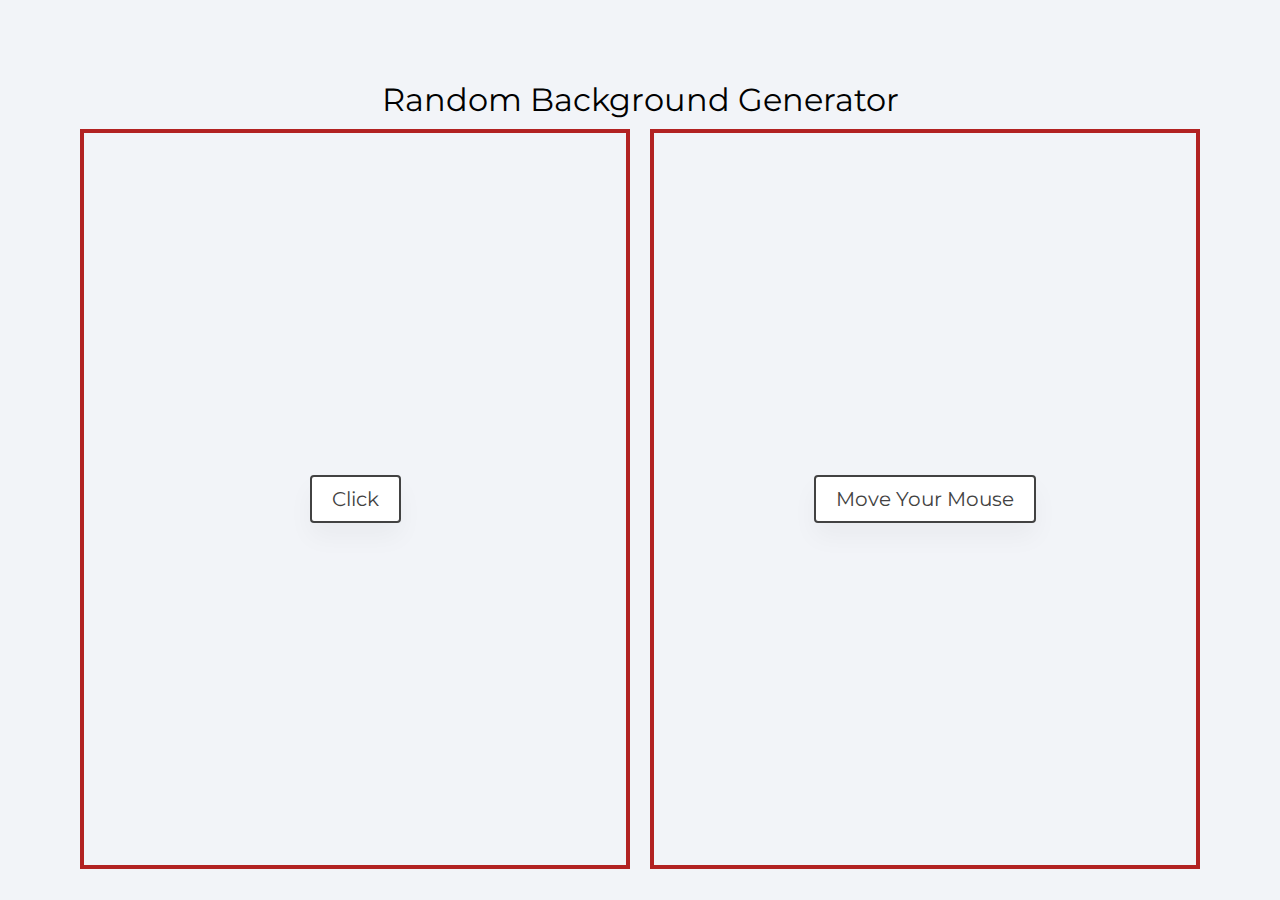
<file: block-BJaaek/code/index.html>
<!DOCTYPE html>
<html lang="en">
  <head>
    <meta charset="UTF-8" />
    <meta name="viewport" content="width=device-width, initial-scale=1.0" />
    <title>
      Random Background Generator
    </title>
    <link
      href="https://fonts.googleapis.com/css2?family=Montserrat:wght@200;400&display=swap"
      rel="stylesheet"
    />
    <link rel="stylesheet" href="style.css" />
  </head>
  <body>
    <div class="container">
      <h1>Random Background Generator</h1>
      <div class="boxes">
        <div class="box first">
          <div class="text">
            <p class="banner">
              Click
            </p>
          </div>
        </div>
        <div class="box second">
          <div class="text">
            <p class="banner">
              Move Your Mouse
            </p>
          </div>
        </div>
      </div>
    </div>
    <script src="./script.js"></script>
  </body>
</html>
</file>
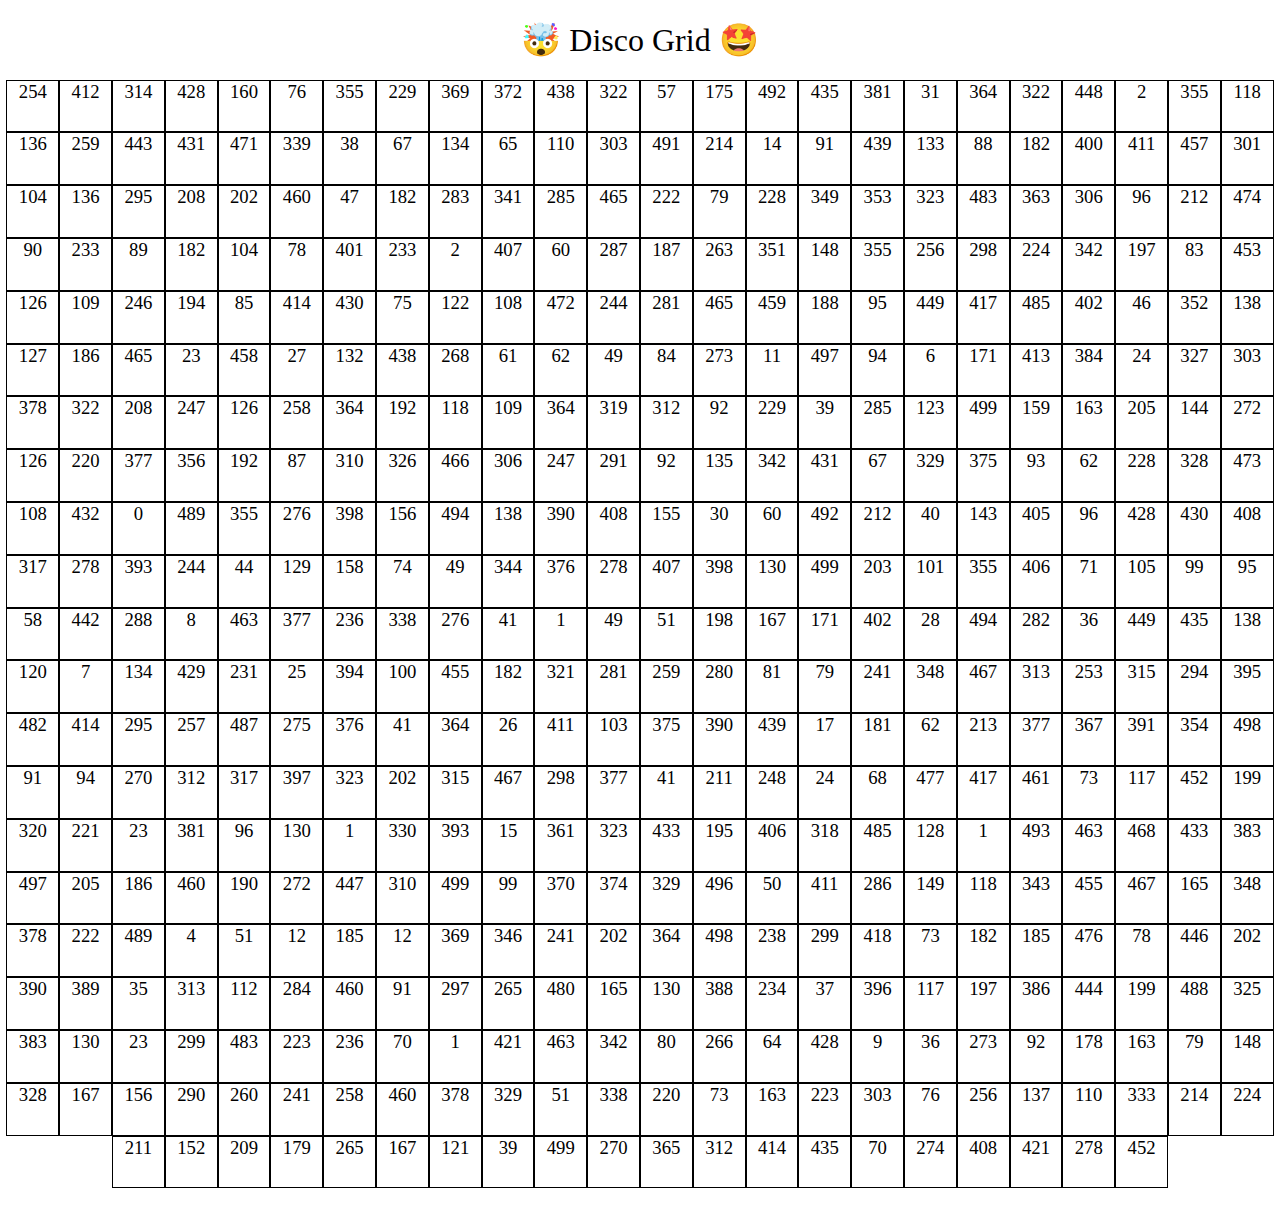
<file: block-BJaael/code/index.html>
<!DOCTYPE html>
<html lang="en">
  <head>
    <meta charset="UTF-8" />
    <meta name="viewport" content="width=device-width, initial-scale=1.0" />
    <title>🤯 Disco Grid 🤩</title>
    <link
      href="https://fonts.googleapis.com/css2?family=Montserrat:wght@200;400&display=swap"
      rel="stylesheet"
    />
    <link rel="stylesheet" href="style.css" />
  </head>
  <body>
    <h1 class="heading">🤯 Disco Grid 🤩</h1>
    <main class="container">
      <section class="boxes flex">

      </section>
    </main>
    <script src="./script.js"></script>
  </body>
</html>
</file>
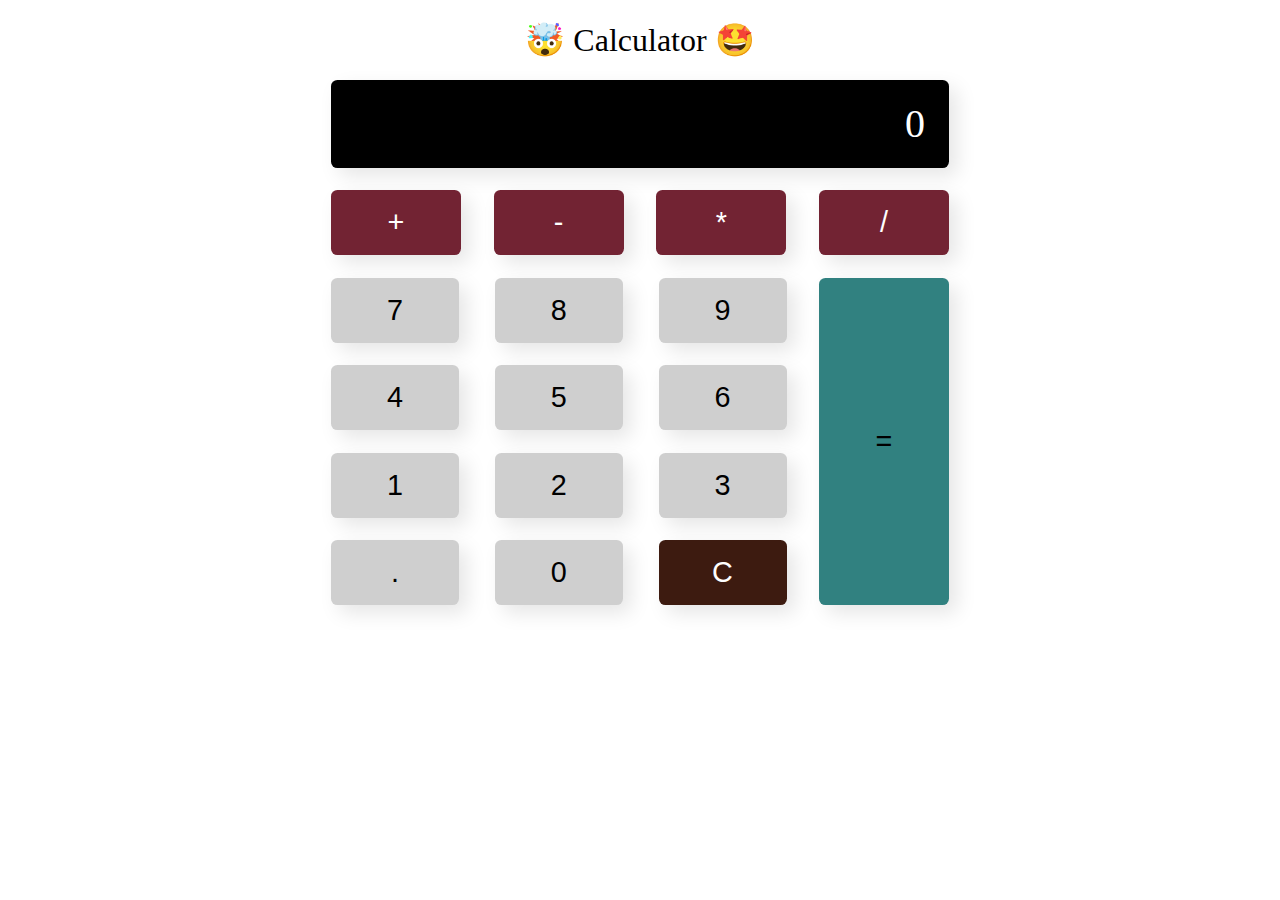
<file: block-BJaaeo/code/index.html>
<!DOCTYPE html>
<html lang="en">
  <head>
    <meta charset="UTF-8" />
    <meta name="viewport" content="width=device-width, initial-scale=1.0" />
    <title>Calculator</title>
    <link
      href="https://fonts.googleapis.com/css2?family=Montserrat:wght@200;400&display=swap"
      rel="stylesheet"
    />
    <link rel="stylesheet" href="style.css" />
  </head>
  <body>
    <h1  class="margin">🤯 Calculator 🤩</h1>
    <main>
      <section class="container">
        <div class="display">text</div>
        <div class="flex operations">
          <button class="flex-20 add btn">+</button>
          <button class="flex-20 sub btn">-</button>
          <button class="flex-20 mul btn">*</button>
          <button class="flex-20 div btn">/</button>
        </div>
        <div class="flex functions">
          <div class="flex-80 flex flex-wrap numbers">
            <button class="btn">7</button>
            <button class="btn">8</button>
            <button class="btn">9</button>
            <button class="btn">4</button>
            <button class="btn">5</button>
            <button class="btn">6</button>
            <button class="btn">1</button>
            <button class="btn">2</button>
            <button class="btn">3</button>
            <button class="btn">.</button>
            <button class="btn">0</button>
            <button class="btn clear">C</button>
          </div>
          <button class="flex-20 equal btn">=</button>
        </div>
      </section>
    </main>
    <script src="./script.js"></script>
  </body>
</html>
</file>
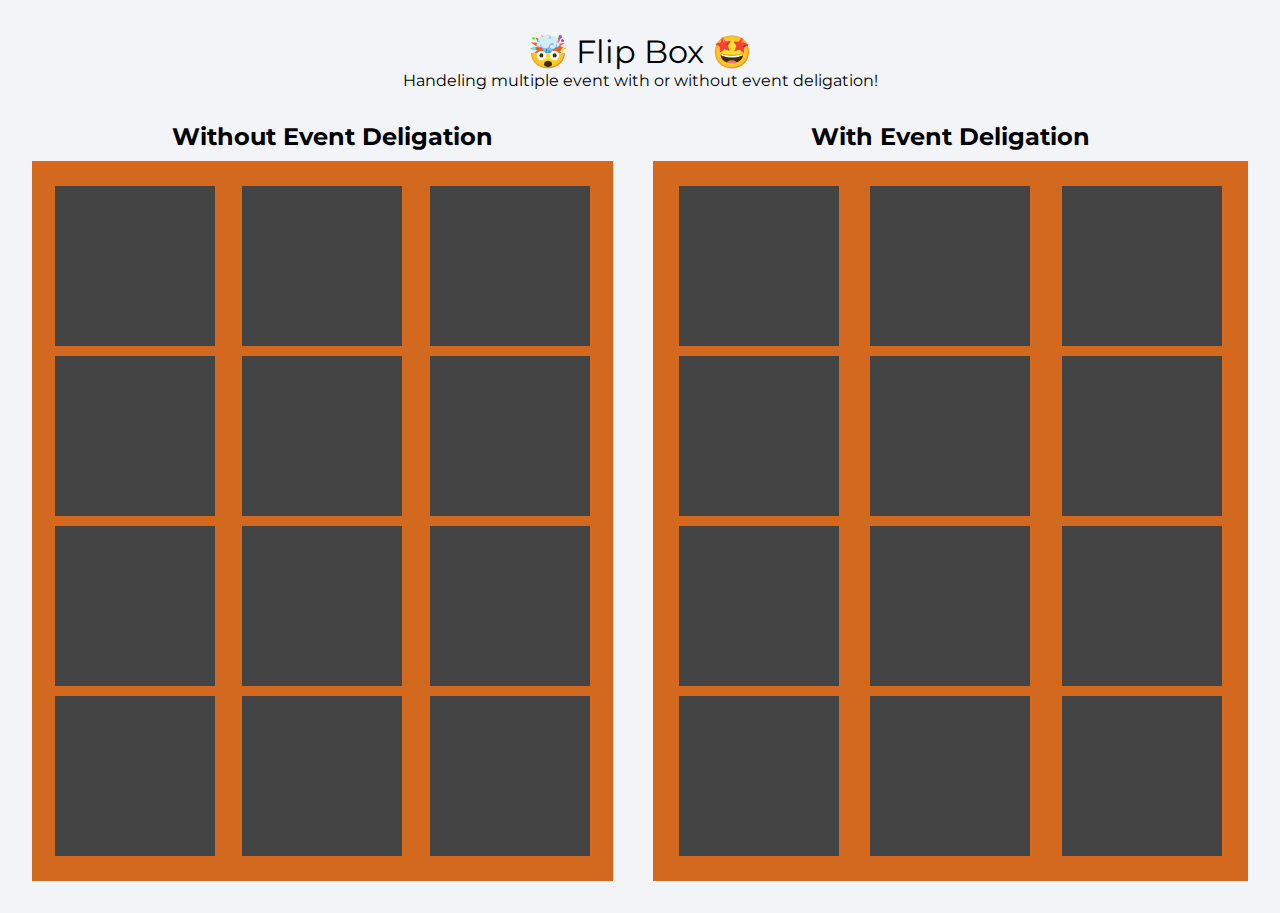
<file: block-BJaaep/code/index.html>
<!DOCTYPE html>
<html lang="en">
  <head>
    <meta charset="UTF-8" />
    <meta name="viewport" content="width=device-width, initial-scale=1.0" />
    <title>Flip Box</title>
    <link
      href="https://fonts.googleapis.com/css2?family=Montserrat:wght@200;400&display=swap"
      rel="stylesheet"
    />
    <link rel="stylesheet" href="style.css" />
  </head>
  <body>
    <h1 class="heading">🤯 Flip Box 🤩</h1>
    <p>Handeling multiple event with or without event deligation!</p>
    <div class="container">
      <div class="wrapper">
        <h2>Without Event Deligation</h2>
        <ul class="boxes first">
          <li class="box"></li>
          <li class="box"></li>
          <li class="box"></li>
          <li class="box"></li>
          <li class="box"></li>
          <li class="box"></li>
          <li class="box"></li>
          <li class="box"></li>
          <li class="box"></li>
          <li class="box"></li>
          <li class="box"></li>
          <li class="box"></li>
        </ul>
      </div>
      <div class="wrapper">
        <h2>With Event Deligation</h2>
        <ul class="boxes second">
          <li class="box"></li>
          <li class="box"></li>
          <li class="box"></li>
          <li class="box"></li>
          <li class="box"></li>
          <li class="box"></li>
          <li class="box"></li>
          <li class="box"></li>
          <li class="box"></li>
          <li class="box"></li>
          <li class="box"></li>
          <li class="box"></li>
        </ul>
      </div>
    </div>
    <script src="./script.js"></script>
  </body>
</html>
</file>
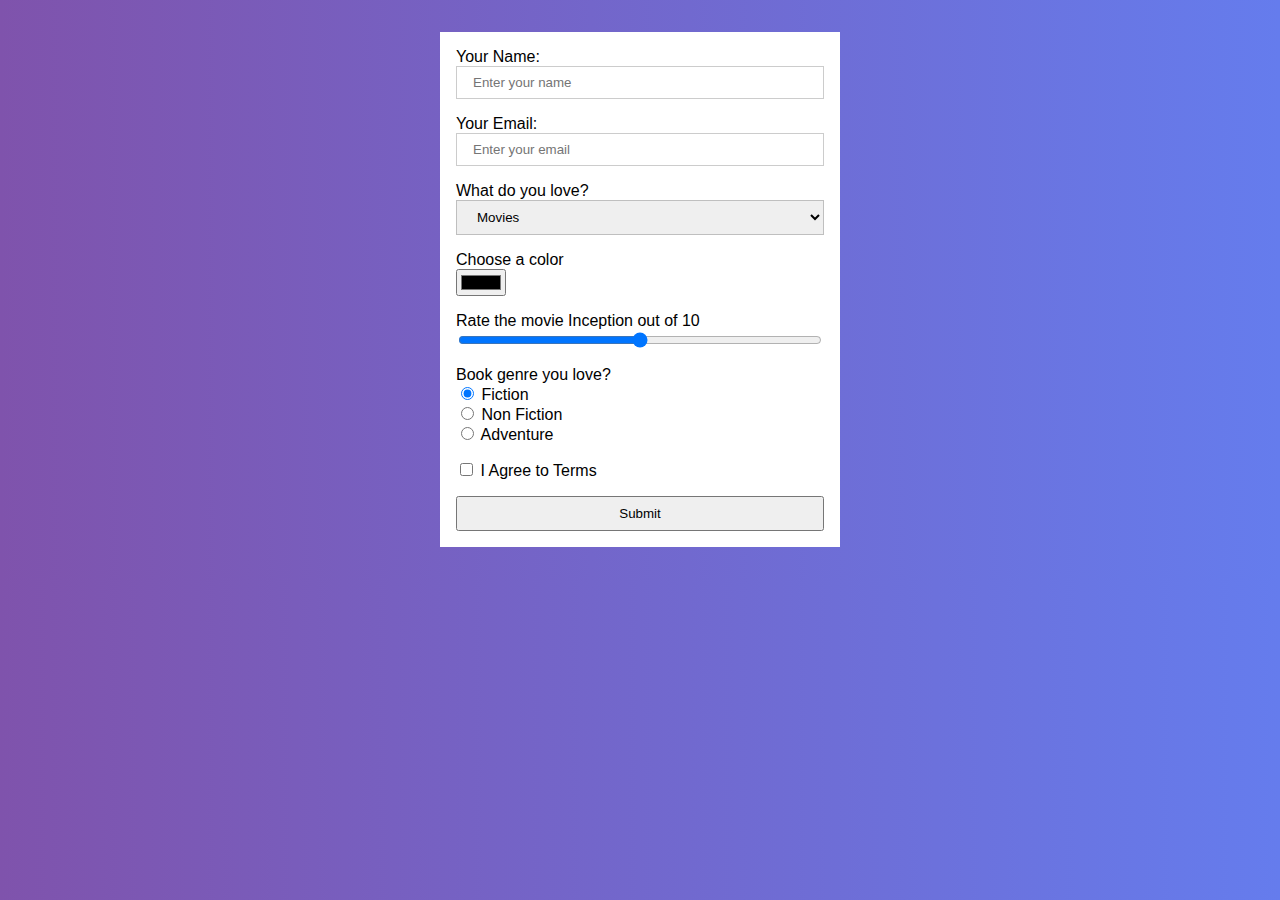
<file: block-BJaaer/code/index.html>
<!DOCTYPE html>
<html lang="en">
  <head>
    <meta charset="UTF-8" />
    <meta name="viewport" content="width=device-width, initial-scale=1.0" />
    <link rel="stylesheet" href="style.css" />
    <title>Handeling Forms 👇</title>
  </head>
  <body>
    <div>
      <form class="container">
        <div class="form-control">
          <label for="name">Your Name:</label>
          <input
            id="name"
            type="text"
            name="text"
            placeholder="Enter your name"
          />
        </div>
        <div class="form-control">
          <label for="email">Your Email:</label>
          <input
            id="email"
            type="text"
            name="email"
            placeholder="Enter your email"
          />
        </div>
        <div class="form-control">
          <label for="movies">What do you love?</label>
          <select id="gender" name="gender">
            <option value="movies">Movies</option>
            <option value="series">Series</option>
            <option value="others">Others</option>
          </select>
        </div>

        <div class="form-control">
          <label for="color">Choose a color</label>
          <input
            id="color"
            type="color"
            name="color"
            placeholder="Enter your email"
          />
        </div>
        <div class="form-control">
          <label for="range"> Rate the movie Inception out of 10 </label>
          <input
            id="range"
            type="range"
            max="10"
            step="1"
            name="range"
            placeholder="Enter your email"
          />
        </div>
        <div class="form-control">
          <label>Book genre you love?</label>

          <div>
            <input
              type="radio"
              id="fiction"
              name="drone"
              value="fiction"
              checked
            />
            <label for="fiction">Fiction</label>
          </div>

          <div>
            <input
              type="radio"
              id="non-fiction"
              name="drone"
              value="non-fiction"
            />
            <label for="non-fiction">Non Fiction</label>
          </div>

          <div>
            <input type="radio" id="adventure" name="drone" value="adventure" />
            <label for="adventure">Adventure</label>
          </div>
        </div>
        <div class="form-control terms">
          <input type="checkbox" id="terms" name="terms" />
          <label for="terms">I Agree to Terms</label>
        </div>
        <button type="submit">Submit</button>
      </form>
      <div class="modal__overlay">
        <div class="container relative">
          <button class="modal__close">x</button>
          <div class="modal_info">
          </div>
        </div>
      </div>
    </div>
    <script src="./script.js"></script>
  </body>
</html>
</file>
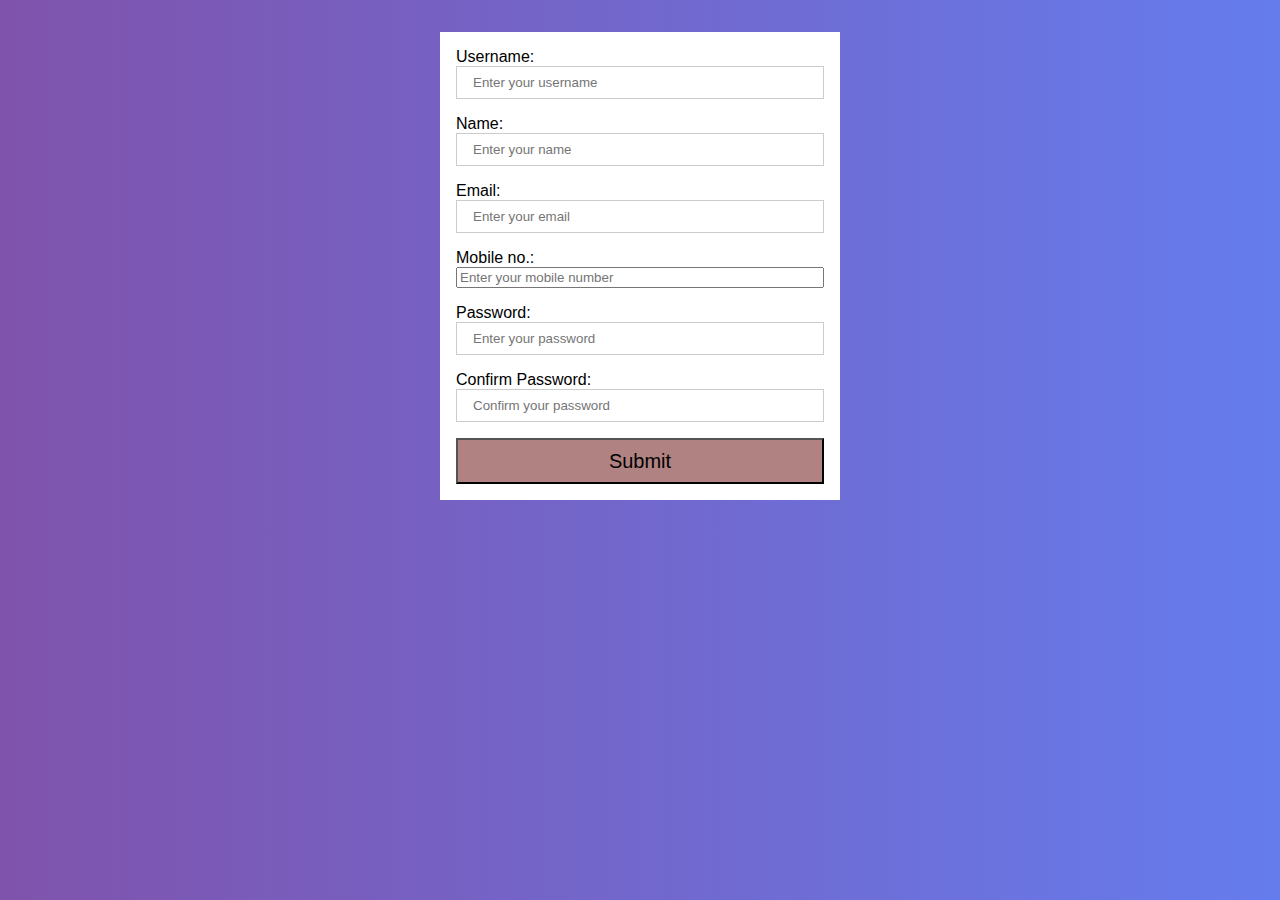
<file: block-BJaaes/code/index.html>
<!DOCTYPE html>
<html lang="en">
  <head>
    <meta charset="UTF-8" />
    <meta name="viewport" content="width=device-width, initial-scale=1.0" />
    <link rel="stylesheet" href="style.css" />
    <title>Form Validation 👇</title>
  </head>
  <body>
    <main>
      <form class="container">
        <div class="form-control">
          <label for="username">Username:</label>
          <input id="username" type="text" name="username" placeholder="Enter your username">
          <small></small>
        </div>
        <div class="form-control">
          <label for="name">Name:</label>
          <input type="text" name="name" id="name" placeholder="Enter your name">
          <small></small>
        </div>
        <div class="form-control">
          <label for="email">Email:</label>
          <input type="text" name="email" id="email" placeholder="Enter your email">
          <small></small>
        </div>
        <div class="form-control">
          <label for="phone">Mobile no.:</label>
          <input type="number" name="phone" id="phone" placeholder="Enter your mobile number">
          <small></small>
        </div>
        <div class="form-control">
          <label for="password">Password:</label>
          <input type="password" name="password" id="password" placeholder="Enter your password">
          <small></small>
        </div>
        <div class="form-control">
          <label for="cnfPassword">Confirm Password:</label>
          <input type="password" name="cnfPassword" id="cnfPassword" placeholder="Confirm your password">
          <small></small>
        </div>
        <button type="submit">Submit</button>
      </form>
    </main>
    <script src="./script.js"></script>
  </body>
</html>
</file>
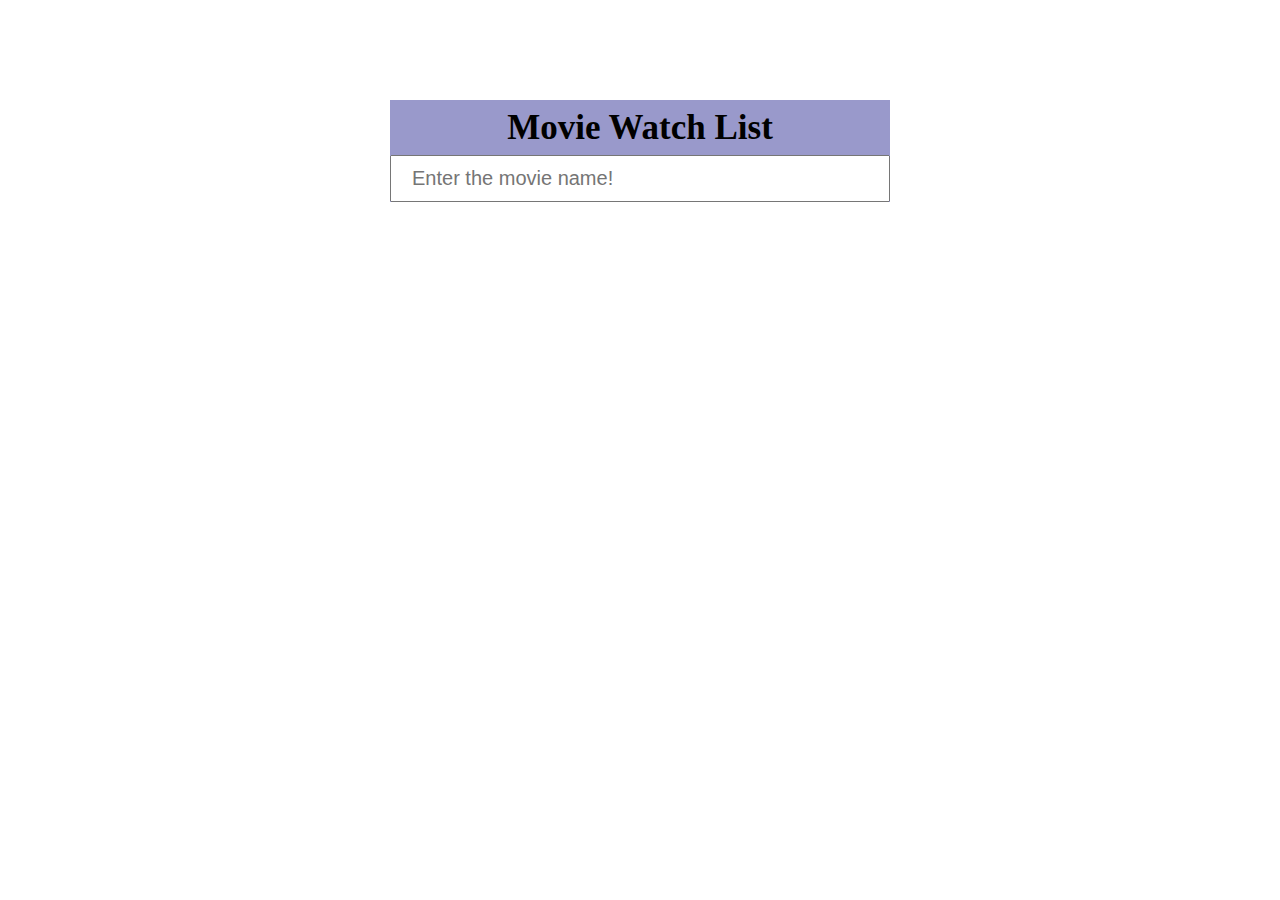
<file: block-BJaaet/code/index.html>
<!DOCTYPE html>
<html lang="en">
  <head>
    <meta charset="UTF-8" />
    <meta name="viewport" content="width=device-width, initial-scale=1.0" />
    <title>Movie Watch List</title>
    <link rel="stylesheet" href="style.css">
  </head>
  <body>
    <main>
      <section class="section">


        <div class="container ">
          <h1>Movie Watch List</h1>
          <input type="text" placeholder="Enter the movie name!" class="movie-name">
          <ul class="movies_list">
            <!-- <li>
               <input  id="1"  type="checkbox" class="styled-checkbox"  >
               <label for="1">checkbox</label>
               <span>x</span>
            </li>
            <li>
               <input  id="2"  type="checkbox" class="styled-checkbox"  >
               <label for="2">checkbox</label>
               <span>x</span>
            </li>
            <li>
               <input  id="3"  type="checkbox" class="styled-checkbox"  >
               <label for="3">checkbox</label>
               <span>x</span>
            </li> -->
          </ul>
        </div>
      </section>
  </main>
    <script src="./script.js"></script>
  </body>
</html>
</file>
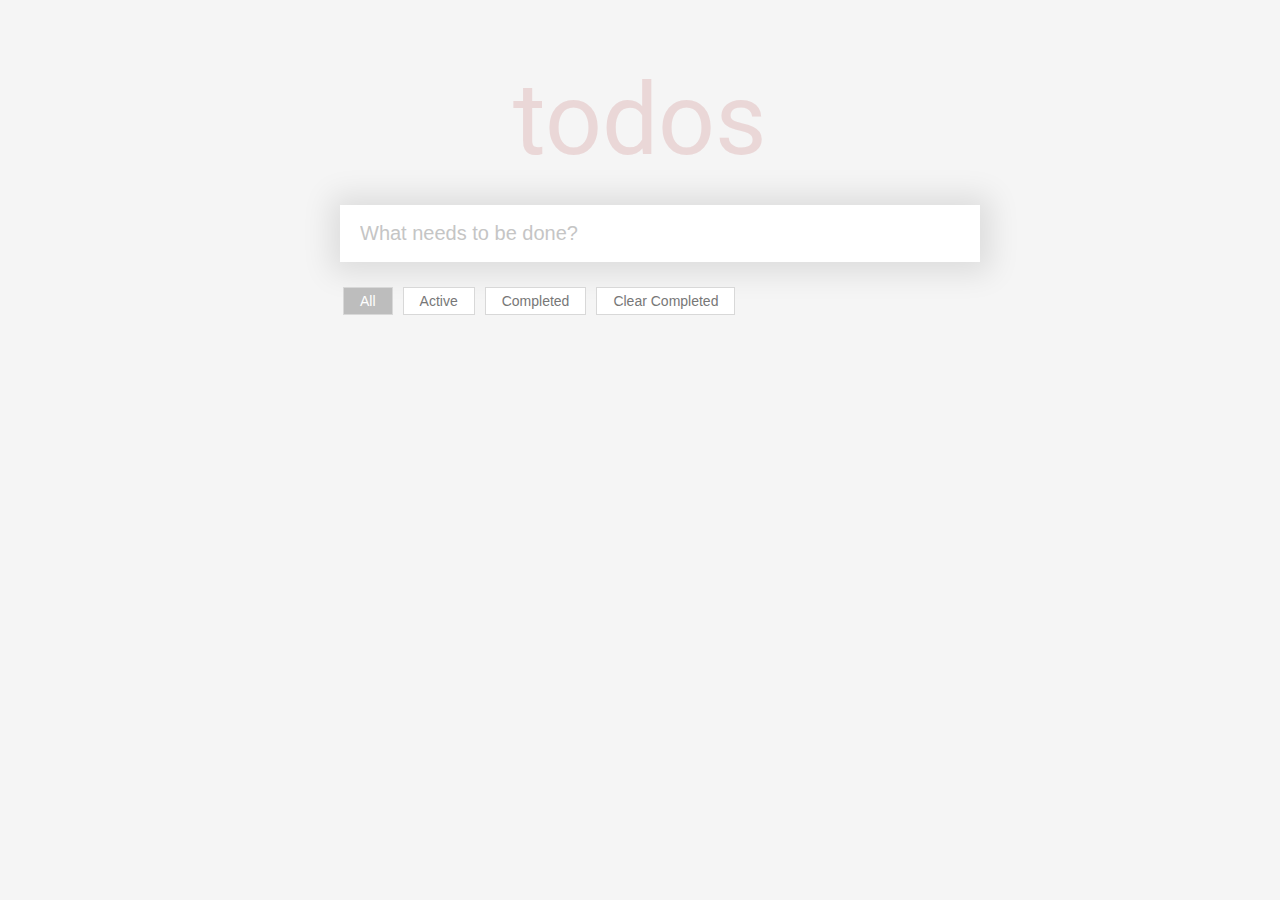
<file: block-BJaaev/code/index.html>
<!DOCTYPE html>
<html lang="en">
  <head>
    <meta charset="UTF-8" />
    <meta name="viewport" content="width=device-width, initial-scale=1.0" />
    <link rel="preconnect" href="https://fonts.gstatic.com" crossorigin>
    <link href="https://fonts.googleapis.com/css2?family=Roboto:ital,wght@0,100;0,400;0,500;0,700;0,900;1,300;1,400&display=swap" rel="stylesheet">
    <title>TODO Application</title>
    <link rel="stylesheet" href="style.css" />
  </head>
  <body>
    <main>
      <section>
        <div class="container">
          <h1>todos</h1>
          <input type="text" name="todo" id="text" placeholder="What needs to be done?">
          <ul>
            <!-- <li>
              <input type="checkbox" name="check" id="check">
              <p>Learning DOM</p>
              <span>x</span>
            </li> -->
          </ul>
          <footer>
            <button class = "all">All</button>
            <button class = "active">Active</button>
            <button class = "completed">Completed</button>
            <button class = "clear">Clear Completed</button>
        </footer>
        </div>
      </section>
    </main>
    <script src="./script.js"></script>
  </body>
</html>
</file>
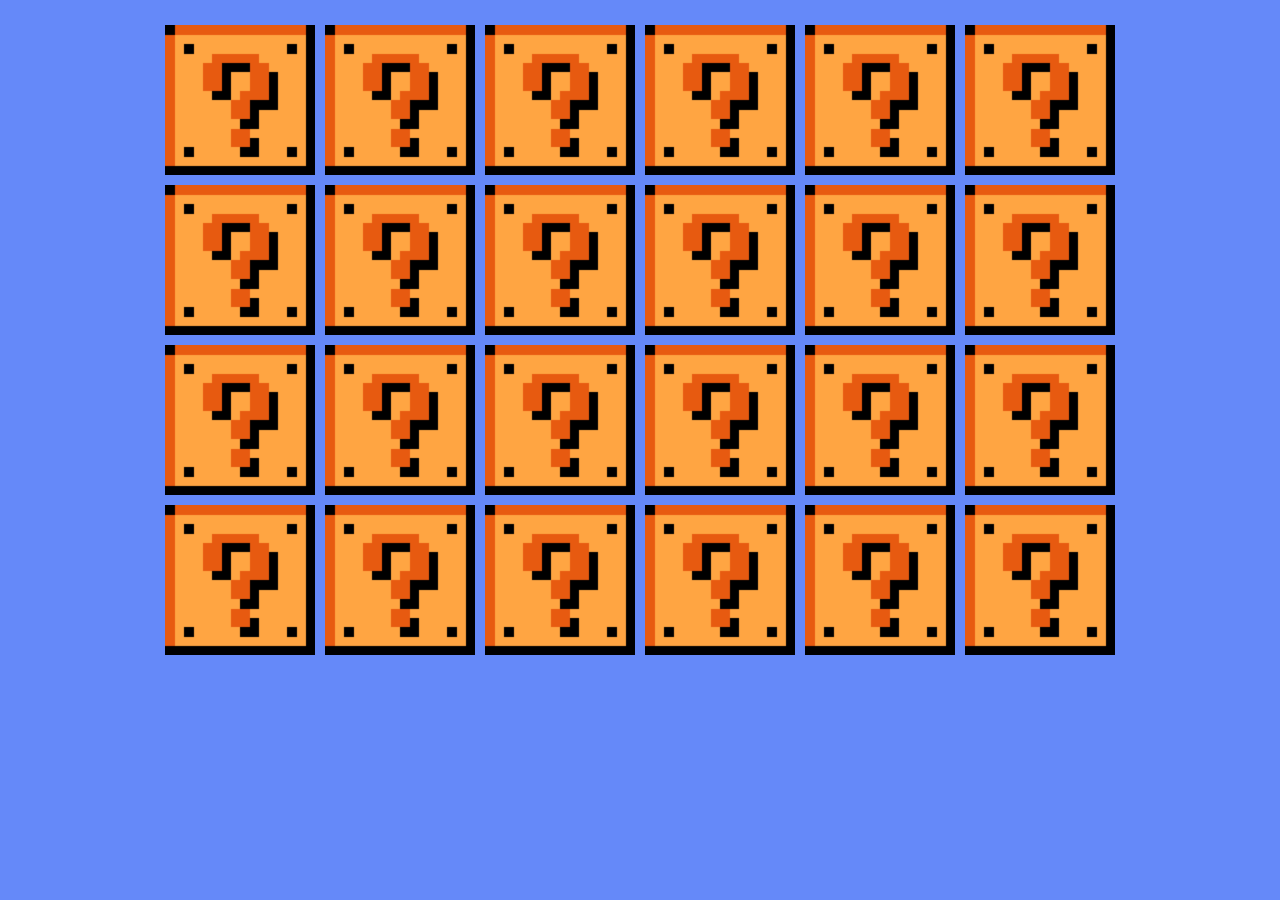
<file: block-BJaaex/code/index.html>
<!DOCTYPE html>
<html lang="en">
  <head>
    <meta charset="UTF-8" />
    <meta name="viewport" content="width=device-width, initial-scale=1.0" />
    <title>Menory Game</title>
    <link rel="stylesheet" href="style.css">
  </head>
  <body>
    <div id="game"></div>

    <script src="script.js"></script>
  </body>
</html>
</file>
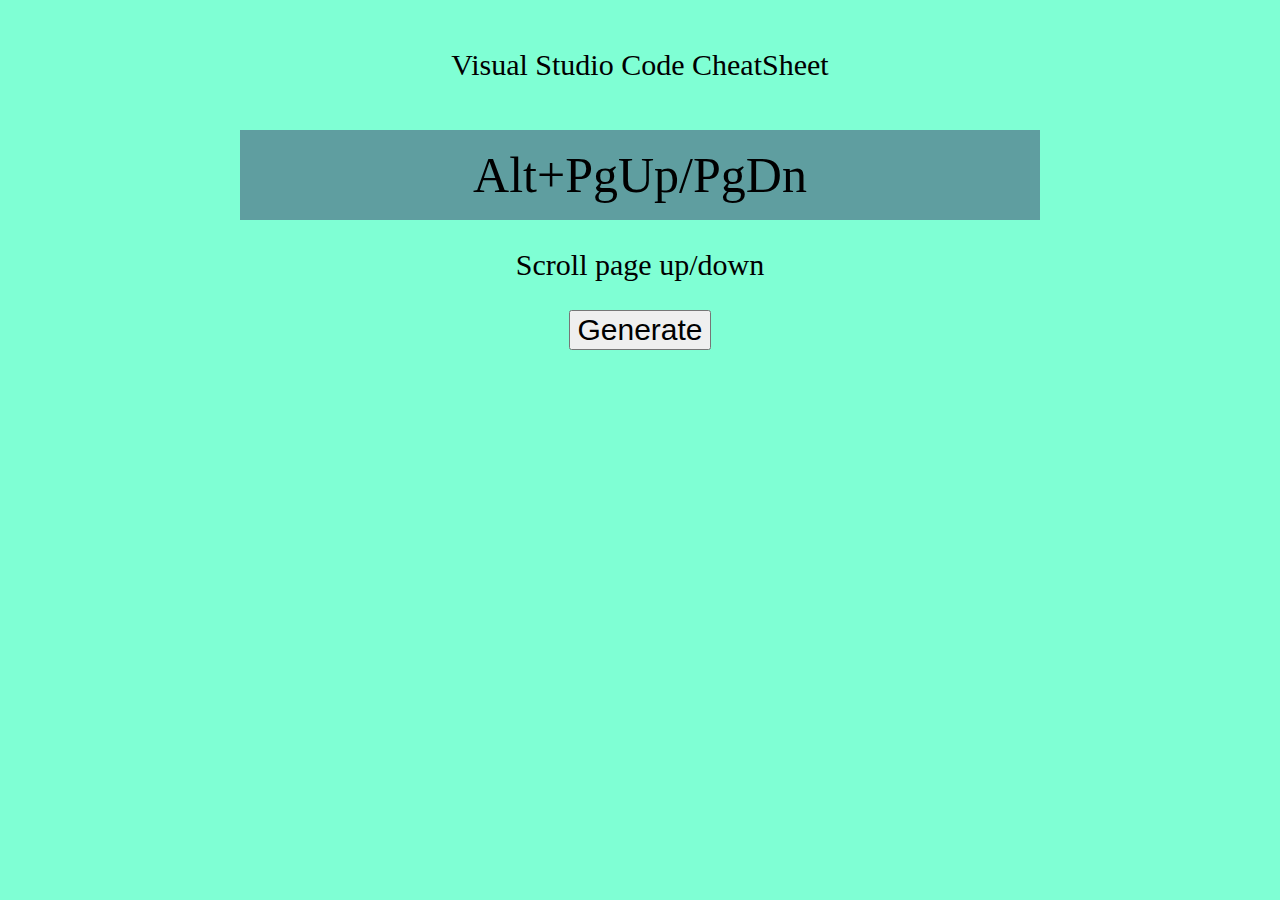
<file: block-BJaafa/code/index.html>
<!DOCTYPE html>
<html lang="en">
  <head>
    <meta charset="UTF-8" />
    <meta name="viewport" content="width=device-width, initial-scale=1.0" />
    <title>Chrome Extension</title>
    <link rel="stylesheet" href="style.css" />
    <link rel="preconnect" href="https://fonts.googleapis.com">
   <link rel="preconnect" href="https://fonts.gstatic.com" crossorigin>
    <link href="https://fonts.googleapis.com/css2?family=Roboto:ital,wght@0,100;0,400;0,500;0,700;0,900;1,300;1,400&display=swap" rel="stylesheet">
  </head>
    <body>
       <main>
          <h1>Visual Studio Code CheatSheet</h1>
           <div class="container">
                <h2 class="command"> Ctrl+Shift+P/F</h2>
                <p> Show Command Pallet</p>
                <button> Generate </button>
           </div>
             
       </main>
       <script src="./script.js"></script>
    </body>
</html>
</file>
<file: block-BJaaek/code/style.css>
html {
  box-sizing: border-box;
  font-size: 16px;
}

*,
*:before,
*:after {
  box-sizing: inherit;
}

body,
h1,
h2,
h3,
h4,
h5,
h6,
p,
ol,
ul {
  margin: 0;
  padding: 0;
  font-weight: normal;
}

ol,
ul {
  list-style: none;
}

img {
  max-width: 100%;
  height: auto;
}

body {
  background: #f2f4f8;
  height: 100%;
  font-family: "Montserrat", sans-serif;
  width: 100vw;
  height: 100vh;
}

.container {
  text-align: center;
  height: 100%;
  max-width: 1280px;
  padding: 5rem;
  margin: 0 auto;
}
h1 {
  padding-bottom: 10px;
}

.banner {
  display: inline-block;
  color: #424242;
  font-size: 20px;
  text-decoration: none;
  text-align: center;
  margin: 20px auto;
  padding: 10px 20px;
  background: white;
  border-radius: 4px;
  min-width: 24px;
  font-size: 20px;
  box-shadow: 0 14px 26px rgba(0, 0, 0, 0.04);
  border: 2px solid;
}

.boxes {
  display: flex;
  justify-content: center;
  align-items: center;
  width: 100%;
  height: 100%;
}
.box {
  border: 4px solid firebrick;
  height: 100%;
  width: 50%;
}
.text {
  height: 100%;
  display: flex;
  justify-content: center;
  align-items: center;
}

.first {
  margin-right: 20px;
}
</file>
<file: block-BJaael/code/style.css>
html {
  box-sizing: border-box;
  font-size: 16px;
}

*,
*:before,
*:after {
  box-sizing: inherit;
}

body,
h1,
h2,
h3,
h4,
h5,
h6,
p,
ol,
ul {
  margin: 0;
  padding: 0;
  font-weight: normal;
}

ol,
ul {
  list-style: none;
}

img {
  max-width: 100%;
  height: auto;
}

body {
  text-align: center;
}

.flex {
  display: flex;
  flex-wrap: wrap;
  justify-content: center;
}

.boxes {
  margin-bottom: 2rem;
}

.box {
  width: 3.3rem;
  height: 3.3rem;
  border: 1px solid black;
}

h1 {
  padding: 1.3rem 0rem;
}
h2 {
  font-size: 1rem;
}
</file>
<file: block-BJaaep/code/style.css>
html {
  box-sizing: border-box;
  font-size: 16px;
}

*,
*:before,
*:after {
  box-sizing: inherit;
}

body,
h1,
h2,
h3,
h4,
h5,
h6,
p,
ol,
ul {
  margin: 0;
  padding: 0;
  font-weight: normal;
}

ol,
ul {
  list-style: none;
}

img {
  max-width: 100%;
  height: auto;
}

body {
  background: #f2f4f8;
  font-family: 'Montserrat', sans-serif;
  text-align: center;
}

.container {
  text-align: center;
  max-width: 1280px;
  padding: 2rem;
  margin: 0 auto;
  display: flex;
}

.banner {
  display: inline-block;
  color: #424242;
  font-size: 20px;
  text-decoration: none;
  text-align: center;
  margin: 20px auto;
  padding: 10px 20px;
  background: white;
  border-radius: 4px;
  min-width: 24px;
  font-size: 20px;
  box-shadow: 0 14px 26px rgba(0, 0, 0, 0.04);
  border: 2px solid;
}
.wrapper {
  max-width: 50%;
  margin: 0 auto;
}

.boxes {
  display: flex;
  flex-wrap: wrap;
  justify-content: space-evenly;
  background-color: chocolate;
  color: #444;
  padding: 20px 0;
}

.wrapper:first-child {
  margin-right: 20px;
}

.box {
  margin: 5px;
  background-color: #444;
  background-size: contain;
  background-repeat: no-repeat;
  background-position: center center;
  height: 160px;
  width: 160px;
  display: flex;
  justify-content: center;
  align-items: center;
  font-size: 4rem;
  font-weight: bold;
  color: white;
  cursor: pointer;
}
.text {
  height: 100%;
  display: flex;
  justify-content: center;
  align-items: center;
}

.first {
  margin-right: 20px;
}

h2 {
  font-weight: bolder;
  padding-bottom: 10px;
}

.heading {
  text-align: center;
  margin-top: 2rem;
}
</file>
<file: block-BJaaeo/code/style.css>
/* http://meyerweb.com/eric/tools/css/reset/ 
   v2.0 | 20110126
   License: none (public domain)
*/

html, body, div, span, applet, object, iframe,
h1, h2, h3, h4, h5, h6, p, blockquote, pre,
a, abbr, acronym, address, big, cite, code,
del, dfn, em, img, ins, kbd, q, s, samp,
small, strike, strong, sub, sup, tt, var,
b, u, i, center,
dl, dt, dd, ol, ul, li,
fieldset, form, label, legend,
table, caption, tbody, tfoot, thead, tr, th, td,
article, aside, canvas, details, embed, 
figure, figcaption, footer, header, hgroup, 
menu, nav, output, ruby, section, summary,
time, mark, audio, video {
    margin: 0;
    padding: 0;
    border: 0;
    font-size: 100%;
    font: inherit;
    vertical-align: baseline;
}
/* HTML5 display-role reset for older browsers */
article, aside, details, figcaption, figure, 
footer, header, hgroup, menu, nav, section {
    display: block;
}
body {
    line-height: 1;
}
ol, ul {
    list-style: none;
}
blockquote, q {
    quotes: none;
}
blockquote:before, blockquote:after,
q:before, q:after {
    content: '';
    content: none;
}
table {
    border-collapse: collapse;
    border-spacing: 0;
}

/*Custom Style*/

*::before, *::after {
    box-sizing: border-box;
}

html {
    font-size: 16px;
}

.container {
    max-width: 650px;
    margin: 0 auto;
}

.flex {
    display: flex;
    justify-content: space-between;
}

.flex-wrap {
    flex-wrap: wrap;
}

.flex-20 {
    flex: 0 1 20%;
}

.flex-80 {
    flex: 0 1 75%;
}

/*Body*/

h1 {
    text-align: center;
    font-size: 2rem;
    margin: 1.5rem 0;
}

.display {
    max-width: 100%;
    background-color: black;
    color: white;
    padding: 1.5rem;
    border-radius: 0.4rem;
    font-size: 2.5rem;
    text-align: right;
    box-shadow: 8px 8px 20px rgba(0,0,0,0.1);
    margin: 0 1rem;
}

.operations {
    margin-top: 0.7rem;
}

.operations > .btn {
    background-color: #722333;
    color: white;
}

.btn {
    text-align: center;
    padding: 1rem 2rem;
    font-size: 1.8rem;
    border-radius: 0.4rem;
    border: none;
    margin: 0.7rem 1rem;
    box-shadow: 8px 8px 20px rgba(0,0,0,0.1);
    cursor: pointer;
}

.numbers > .btn {
    width: 8rem;
    background-color: #CFCFCF;
}

.equal {
    background-color: #318180;
}

.numbers > .clear {
    background-color: #3D1B10;
    color: white;
}
</file>
<file: block-BJaaer/code/style.css>
/* CSS Reset */

html {
  box-sizing: border-box;
  font-size: 16px;
}

*,
*:before,
*:after {
  box-sizing: inherit;
}

body,
h1,
h2,
h3,
h4,
h5,
h6,
p,
ol,
ul {
  margin: 0;
  padding: 0;
  font-weight: normal;
}

ol,
ul {
  list-style: none;
}

img {
  max-width: 100%;
  height: auto;
}

/* Main CSS */

body {
  font-family: -apple-system, BlinkMacSystemFont, 'Segoe UI', Roboto, Oxygen,
    Ubuntu, Cantarell, 'Open Sans', 'Helvetica Neue', sans-serif;
  background: linear-gradient(to right, #7f53ac 0, #657ced 100%);
}
* {
  box-sizing: border-box;
}

button {
  padding: 0.5rem;
}

body {
  margin-top: 2rem;
}

input[type='text'] {
  padding: 0.5rem 1rem;
  border: none;
  border: 1px solid rgba(0, 0, 0, 0.2);
}
select {
  padding: 0.5rem 1rem;
  border: none;
  border: 1px solid rgba(0, 0, 0, 0.2);
}

.container {
  max-width: 400px;
  margin: 2rem auto;
  background: white;
  padding: 1rem;
  display: flex;
  flex-direction: column;
  gap: 1rem;
}

p {
  padding-top: 1rem;
}

.form-control {
  width: 100%;
  display: flex;
  flex-direction: column;
}
input[type='text'] {
  width: 100%;
}
.terms {
  display: inline-block;
}

.modal__overlay {
  display: none;
}

.open {
  display: block;
}
</file>
<file: block-BJaaes/code/style.css>
/* CSS Reset */

html {
  box-sizing: border-box;
  font-size: 16px;
}

*,
*:before,
*:after {
  box-sizing: inherit;
}

body,
h1,
h2,
h3,
h4,
h5,
h6,
p,
ol,
ul {
  margin: 0;
  padding: 0;
  font-weight: normal;
}

ol,
ul {
  list-style: none;
}

img {
  max-width: 100%;
  height: auto;
}

/* Main CSS */

body {
  font-family: -apple-system, BlinkMacSystemFont, 'Segoe UI', Roboto, Oxygen,
    Ubuntu, Cantarell, 'Open Sans', 'Helvetica Neue', sans-serif;
  background: linear-gradient(to right, #7f53ac 0, #657ced 100%);
}
* {
  box-sizing: border-box;
}

button {
  padding: 0.5rem;
}

body {
  margin-top: 2rem;
}

input[type='text'] {
  padding: 0.5rem 1rem;
  border: none;
  border: 1px solid rgba(0, 0, 0, 0.2);
}
select {
  padding: 0.5rem 1rem;
  border: none;
  border: 1px solid rgba(0, 0, 0, 0.2);
}

.container {
  max-width: 400px;
  margin: 2rem auto;
  background: white;
  padding: 1rem;
  display: flex;
  flex-direction: column;
  gap: 1rem;
}

p {
  padding-top: 1rem;
}

.form-control {
  width: 100%;
  display: flex;
  flex-direction: column;
}
input[type='text'] {
  width: 100%;
}

/* CSS Reset */

html {
  box-sizing: border-box;
  font-size: 16px;
}

*,
*:before,
*:after {
  box-sizing: inherit;
}

body,
h1,
h2,
h3,
h4,
h5,
h6,
p,
ol,
ul {
  margin: 0;
  padding: 0;
  font-weight: normal;
}

ol,
ul {
  list-style: none;
}

img {
  max-width: 100%;
  height: auto;
}


/*custom styiling*/
body {
  font-family: -apple-system, BlinkMacSystemFont, 'Segoe UI', Roboto, Oxygen,
    Ubuntu, Cantarell, 'Open Sans', 'Helvetica Neue', sans-serif;
  background: linear-gradient(to right, #7f53ac 0, #657ced 100%);
}
* {
  box-sizing: border-box;
}

button {
  padding: 0.6rem;
  font-size: 20px;
  background-color: rgb(177, 130, 130);
}

body {
  margin-top: 2rem;
}

input[type='text'], input[type = "password"] {
  padding: 0.5rem 1rem;
  border: none;
  border: 1px solid rgba(0, 0, 0, 0.2);
}
select {
  padding: 0.5rem 1rem;
  border: none;
  border: 1px solid rgba(0, 0, 0, 0.2);
}

.container {
  max-width: 400px;
  margin: 2rem auto;
  background: white;
  padding: 1rem;
  display: flex;
  flex-direction: column;
  gap: 1rem;
}

p {
  padding-top: 1rem;
}

.form-control {
  width: 100%;
  display: flex;
  flex-direction: column;
}
input[type='text'] {
  width: 100%;
}
.terms {
  display: inline-block;
}

small{
  color: rgb(233, 116, 116);
}

.form-control.success input{
  border-color: #2ecc71;
}

.form-control.error input{
  border-color: #e74c3c;
}

.form-control.success i.fa-check-circle{
   color: #2ecc71;
   visibility: visible;
}


.form-control.error i.fa-exclamation-circle{
  color: #e74c3c;
  visibility: visible;
}
</file>
<file: block-BJaaet/code/style.css>
/* http://meyerweb.com/eric/tools/css/reset/ 
   v2.0 | 20110126
   License: none (public domain)
*/

html, body, div, span, applet, object, iframe,
h1, h2, h3, h4, h5, h6, p, blockquote, pre,
a, abbr, acronym, address, big, cite, code,
del, dfn, em, img, ins, kbd, q, s, samp,
small, strike, strong, sub, sup, tt, var,
b, u, i, center,
dl, dt, dd, ol, ul, li,
fieldset, form, label, legend,
table, caption, tbody, tfoot, thead, tr, th, td,
article, aside, canvas, details, embed, 
figure, figcaption, footer, header, hgroup, 
menu, nav, output, ruby, section, summary,
time, mark, audio, video {
    margin: 0;
    padding: 0;
    border: 0;
    font-size: 100%;
    font: inherit;
    vertical-align: baseline;
}
/* HTML5 display-role reset for older browsers */
article, aside, details, figcaption, figure, 
footer, header, hgroup, menu, nav, section {
    display: block;
}
body {
    line-height: 1;
}
ol, ul {
    list-style: none;
}
blockquote, q {
    quotes: none;
}
blockquote:before, blockquote:after,
q:before, q:after {
    content: '';
    content: none;
}
table {
    border-collapse: collapse;
    border-spacing: 0;
}

/*custom styling*/
*{
    box-sizing: border-box;
}

.section{
    margin-top: 100px;
}
.container{
    max-width: 500px;
    margin: 0 auto;
    background-color: rgba(107, 107, 179, 0.692);
    


}

h1{
    text-align: center;
    font-size: 35px;
    font-weight: 700;
    padding: 10px 0;

}

.movie-name{
    width: 100%;
    font-size: 20px;
    padding: 10px 0;
    padding-left: 20px;
}

.styled-checkbox{
    margin-top: 10px;
    margin-left: 10px;
    width: 20px;
    height: 20px;
    
}

li{
    border-bottom: 1px dashed white;
    padding: 10px 0;

}

li label{
    display: inline-block;
    font-size: 16px;
    margin-right: 20px;
    padding-bottom: 2px;
    font-size: 20px;
   
}

/*li label {
    display: inline-block;
    text-align: right;
  }​*/

span{
    color: red;
    font-size: 30px;
}

span:hover{
    cursor: pointer;
}
</file>
<file: block-BJaaev/code/style.css>
/* http://meyerweb.com/eric/tools/css/reset/ 
   v2.0 | 20110126
   License: none (public domain)
*/

html, body, div, span, applet, object, iframe,
h1, h2, h3, h4, h5, h6, p, blockquote, pre,
a, abbr, acronym, address, big, cite, code,
del, dfn, em, img, ins, kbd, q, s, samp,
small, strike, strong, sub, sup, tt, var,
b, u, i, center,
dl, dt, dd, ol, ul, li,
fieldset, form, label, legend,
table, caption, tbody, tfoot, thead, tr, th, td,
article, aside, canvas, details, embed, 
figure, figcaption, footer, header, hgroup, 
menu, nav, output, ruby, section, summary,
time, mark, audio, video {
    margin: 0;
    padding: 0;
    border: 0;
    font-size: 100%;
    font: inherit;
    vertical-align: baseline;
}
/* HTML5 display-role reset for older browsers */
article, aside, details, figcaption, figure, 
footer, header, hgroup, menu, nav, section {
    display: block;
}
body {
    line-height: 1;
}
ol, ul {
    list-style: none;
}
blockquote, q {
    quotes: none;
}
blockquote:before, blockquote:after,
q:before, q:after {
    content: '';
    content: none;
}
table {
    border-collapse: collapse;
    border-spacing: 0;
}

/*Custom Styling*/

*::before, *::after {
    box-sizing: border-box;
}

.container {
    max-width: 600px;
    margin: 50px auto;
}

body{
    font-family: 'Roboto', sans-serif;
    background-color: #F5F5F5;
}

h1 {
    text-align: center;
    color: #EAD7D7;
    font-size: 100px;
    font-weight: 400;
    padding: 20px 0;
}

input[type = 'text'] {
    width: 100%;
    padding: 17px 20px;
    font-size: 20px;
    font-weight: 400;
    margin: 15px 0;
    border: none;
    box-shadow: 1px 1px 30px 10px rgb(0 0 0 / 10%);
    background-color: white;
    outline: none;
}

::placeholder {
    color: #c5c5c5;
    font-weight: 500;
}

li {
    display: flex;
    align-items: center;
    background-color: white;
    width: 100%;
    padding: 12px 20px;
    box-shadow: 1px 1px 30px 10px rgb(0 0 0 / 10%);;
}

p {
    color: #4D4D5D;
    font-size: 20px;
    padding: 0 15px;
}

input[type = 'checkbox'] {
    width: 15px;
    height: 15px;
}

span {
    font-size: 20px;
    font-weight: 600;
    color: red;
}

button {
    border: 1px solid #d8d8d8;
    background-color: white;
    margin: 10px 3px;
    padding: 5px 16px;
    color: #777777;
    font-size: 14px;
}

button:hover {
    cursor: pointer;
    color: white;
    background-color: #bdbdbd;
}

span:hover {
    cursor: pointer;
}

.selected {
    color: white !important;
    background-color: #bdbdbd !important;
}
</file>
<file: block-BJaaex/code/style.css>
/* http://meyerweb.com/eric/tools/css/reset/ 
   v2.0 | 20110126
   License: none (public domain)
*/

html, body, div, span, applet, object, iframe,
h1, h2, h3, h4, h5, h6, p, blockquote, pre,
a, abbr, acronym, address, big, cite, code,
del, dfn, em, img, ins, kbd, q, s, samp,
small, strike, strong, sub, sup, tt, var,
b, u, i, center,
dl, dt, dd, ol, ul, li,
fieldset, form, label, legend,
table, caption, tbody, tfoot, thead, tr, th, td,
article, aside, canvas, details, embed, 
figure, figcaption, footer, header, hgroup, 
menu, nav, output, ruby, section, summary,
time, mark, audio, video {
    margin: 0;
    padding: 0;
    border: 0;
    font-size: 100%;
    font: inherit;
    vertical-align: baseline;
}
/* HTML5 display-role reset for older browsers */
article, aside, details, figcaption, figure, 
footer, header, hgroup, menu, nav, section {
    display: block;
}
body {
    line-height: 1;
}
ol, ul {
    list-style: none;
}
blockquote, q {
    quotes: none;
}
blockquote:before, blockquote:after,
q:before, q:after {
    content: '';
    content: none;
}
table {
    border-collapse: collapse;
    border-spacing: 0;
}

/*Custom Style*/


*,
*::before,
*::after {
  box-sizing: border-box;
}

body {
  margin: 20px 0;
  background: #6589F9;
}

.grid {
  max-width: 960px;
  margin: 0 auto;
  display: flex;
  flex-wrap: wrap;
  justify-content: space-evenly;
}

.card {
  position: relative;
  transition: all .4s linear;
  transform-style: preserve-3d;
  margin: 5px;
}

.card,
.back,
.front {
  height: 150px;
  width: 150px;
}

.back,
.front {
  position: absolute;
  backface-visibility: hidden;
}

.front {
  z-index: 2;
  background: #FAB942 url('../code/img/question.gif') no-repeat center center / contain;
}

.back {
  transform: rotateY(180deg);
  background-color: #6589F9;
  background-size: contain;
  background-repeat: no-repeat;
  background-position: center center;
}

.selected {
  transform: rotateY(180deg);
}

.match .front {
  background: #6589F9 !important;
}
</file>
<file: block-BJaafa/code/style.css>
/* http://meyerweb.com/eric/tools/css/reset/ 
   v2.0 | 20110126
   License: none (public domain)
*/

html, body, div, span, applet, object, iframe,
h1, h2, h3, h4, h5, h6, p, blockquote, pre,
a, abbr, acronym, address, big, cite, code,
del, dfn, em, img, ins, kbd, q, s, samp,
small, strike, strong, sub, sup, tt, var,
b, u, i, center,
dl, dt, dd, ol, ul, li,
fieldset, form, label, legend,
table, caption, tbody, tfoot, thead, tr, th, td,
article, aside, canvas, details, embed, 
figure, figcaption, footer, header, hgroup, 
menu, nav, output, ruby, section, summary,
time, mark, audio, video {
    margin: 0;
    padding: 0;
    border: 0;
    font-size: 100%;
    font: inherit;
    vertical-align: baseline;
}
/* HTML5 display-role reset for older browsers */
article, aside, details, figcaption, figure, 
footer, header, hgroup, menu, nav, section {
    display: block;
}
body {
    line-height: 1;
}
ol, ul {
    list-style: none;
}
blockquote, q {
    quotes: none;
}
blockquote:before, blockquote:after,
q:before, q:after {
    content: '';
    content: none;
}
table {
    border-collapse: collapse;
    border-spacing: 0;
}

/*common styling*/

body{
    background-color: aquamarine;
}

*{
    box-sizing: border-box;
}

h1{
    text-align: center;
    font-size: 30px;
    margin: 50px 0;
}

.container {
    max-width: 800px;
    margin: 0 auto;
    text-align: center;
}

.command{
    font-size: 50px;
    margin: 30px 0;
    padding: 20px;
    background-color: cadetblue;
}

p{
    font-size: 30px;
    margin: 30px 0;
}

button{
    font-size: 30px;
   
}
</file>
